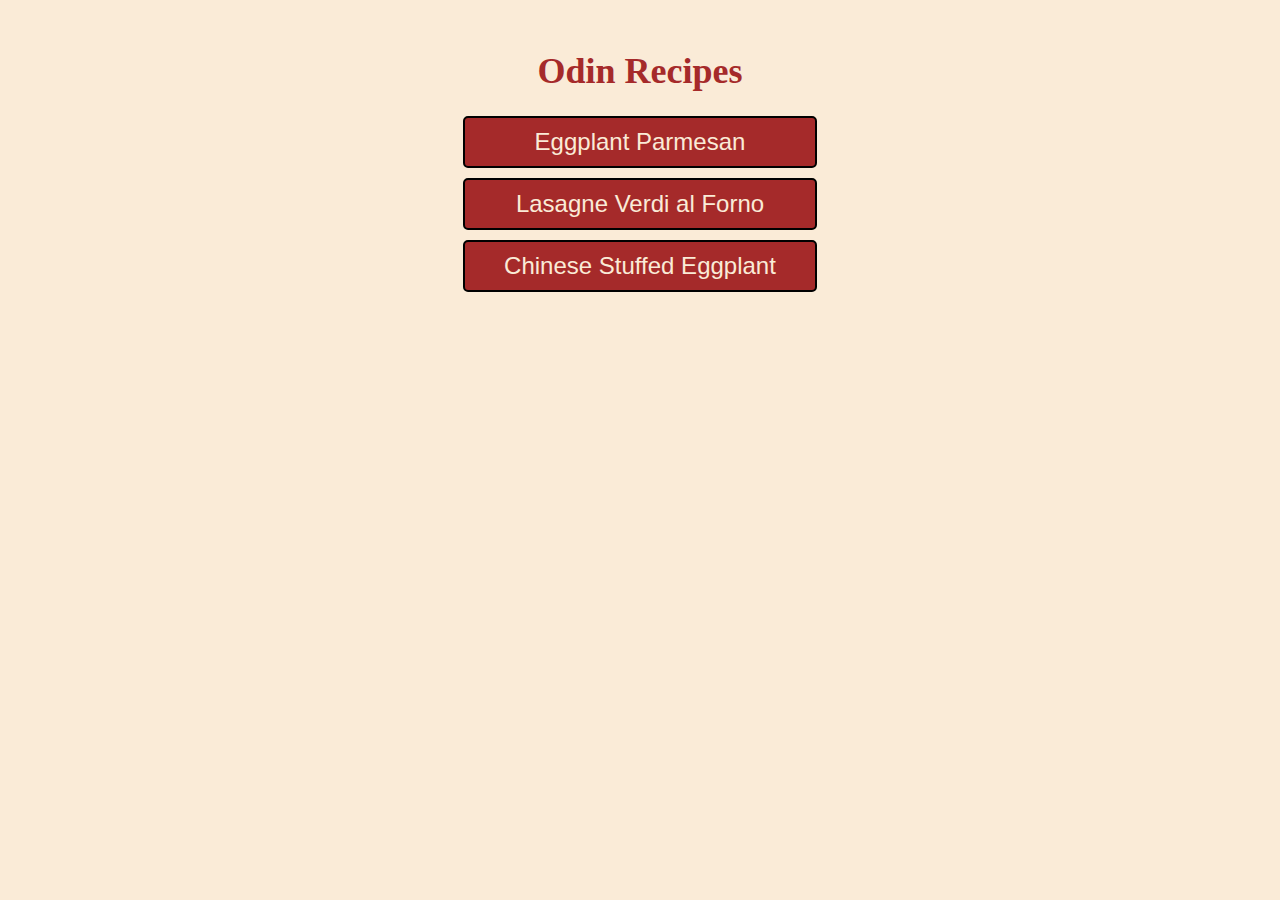
<file: index.html>
<!DOCTYPE html>
<html lang="en">
    <head>
        <meta charset="utf-8">
        <title>Odin Recipes</title>
        <link rel="stylesheet" href="style.css">
    </head>

    <body class="body">

        <h1 class="heading1">Odin Recipes</h1>

        <a class="button" href="./recipes/eggplant.html">Eggplant Parmesan</a>
        <a class="button" href="./recipes/lasagne.html">Lasagne Verdi al Forno</a>
        <a class="button" href="./recipes/stuffed-eggplant.html">Chinese Stuffed Eggplant</a>

    </body>
</html>
</file>
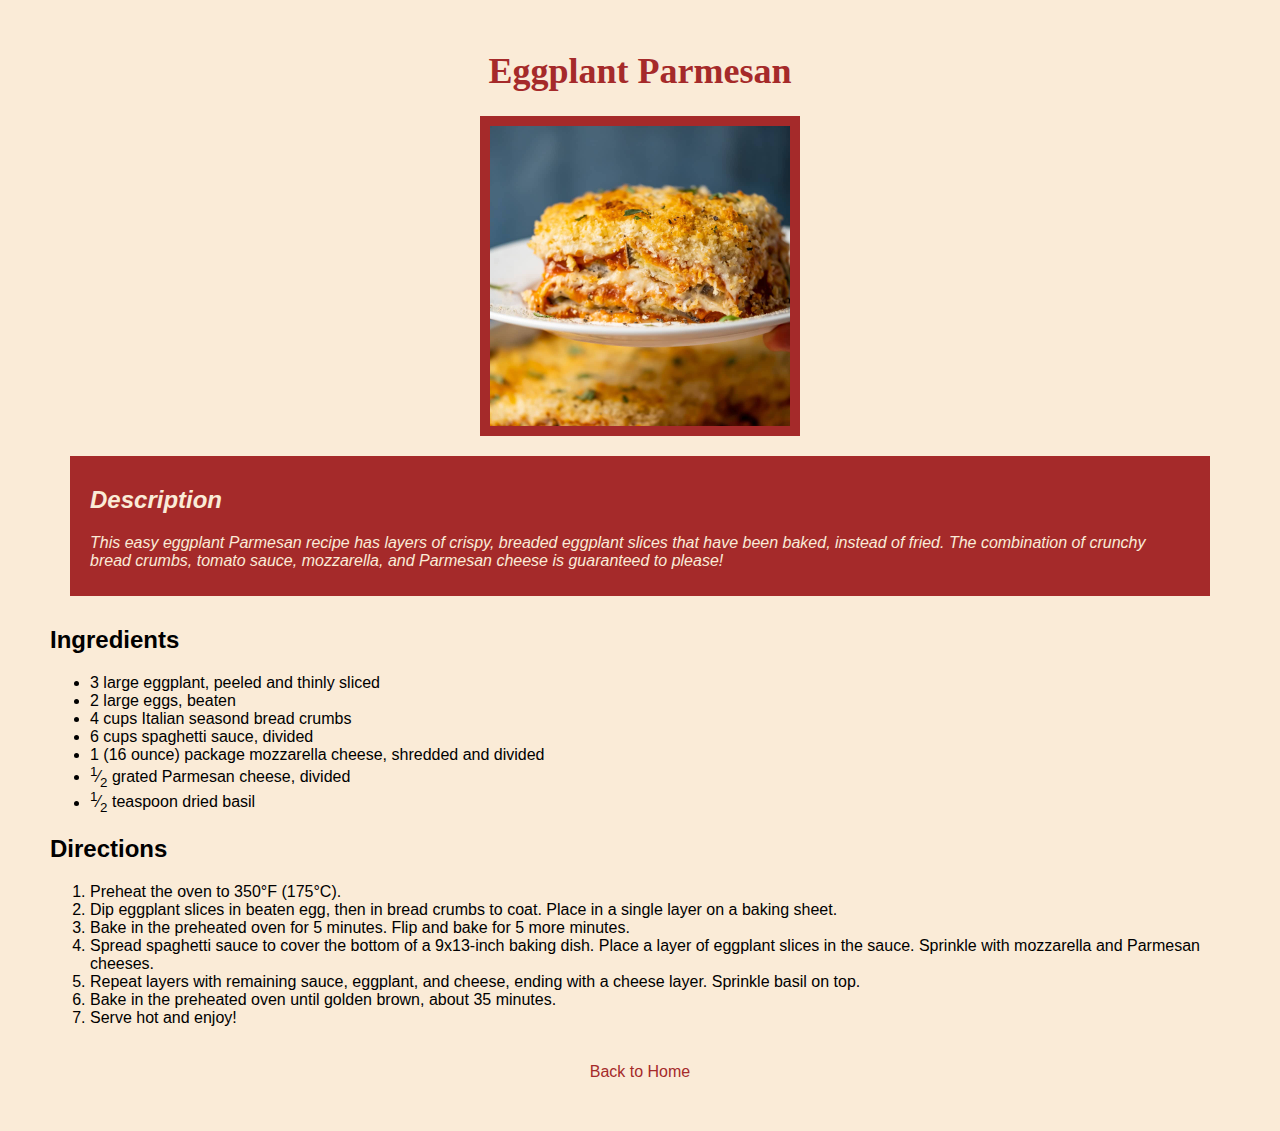
<file: recipes/eggplant.html>
<!DOCTYPE html>
<html lang="en">

<head>
    <meta charset="utf-8">
    <title>Eggplant Parmesan</title>
    <link rel="stylesheet" href="../style.css">
</head>

<body class="body">
    
    <h1 class="heading1">Eggplant Parmesan</h1>

    <img class="photo" src="../images/eggplant.jpg" alt="scrumptious eggplant coated in cheese and spaghetti sauce" height="300" width="300">

    <div class="description">
        <h2>Description</h2>
        <p>This easy eggplant Parmesan recipe has layers of crispy, breaded eggplant slices that have been baked, instead of fried. The combination of crunchy bread crumbs, tomato sauce, mozzarella, and Parmesan cheese is guaranteed to please!</p>
    </div>

    <h2>Ingredients</h2>
    <ul>
        <li>3 large eggplant, peeled and thinly sliced</li>
        <li>2 large eggs, beaten</li>
        <li>4 cups Italian seasond bread crumbs</li>
        <li>6 cups spaghetti sauce, divided</li>
        <li>1 &lpar;16 ounce&rpar; package mozzarella cheese, shredded and divided</li>
        <li><sup>1</sup>&frasl;<sub>2</sub> grated Parmesan cheese, divided</li>
        <li><sup>1</sup>&frasl;<sub>2</sub> teaspoon dried basil</li>
    </ul>

    <h2>Directions</h2>
    <ol>
        <li>Preheat the oven to 350&deg;F &lpar;175&deg;C&rpar;.</li>
        <li>Dip eggplant slices in beaten egg, then in bread crumbs to coat. Place in a single layer on a baking sheet.</li>
        <li>Bake in the preheated oven for 5 minutes. Flip and bake for 5 more minutes.</li>
        <li>Spread spaghetti sauce to cover the bottom of a 9x13-inch baking dish. Place a layer of eggplant slices in the sauce.
        Sprinkle with mozzarella and Parmesan cheeses.</li>
        <li>Repeat layers with remaining sauce, eggplant, and cheese, ending with a cheese layer. Sprinkle basil on top.</li>
        <li>Bake in the preheated oven until golden brown, about 35 minutes.</li>
        <li>Serve hot and enjoy!</li>
    </ol>

    <div class="back_container">
        <a class="back" href="../index.html">Back to Home</a>
    </div>
    
</body>

</html>
</file>
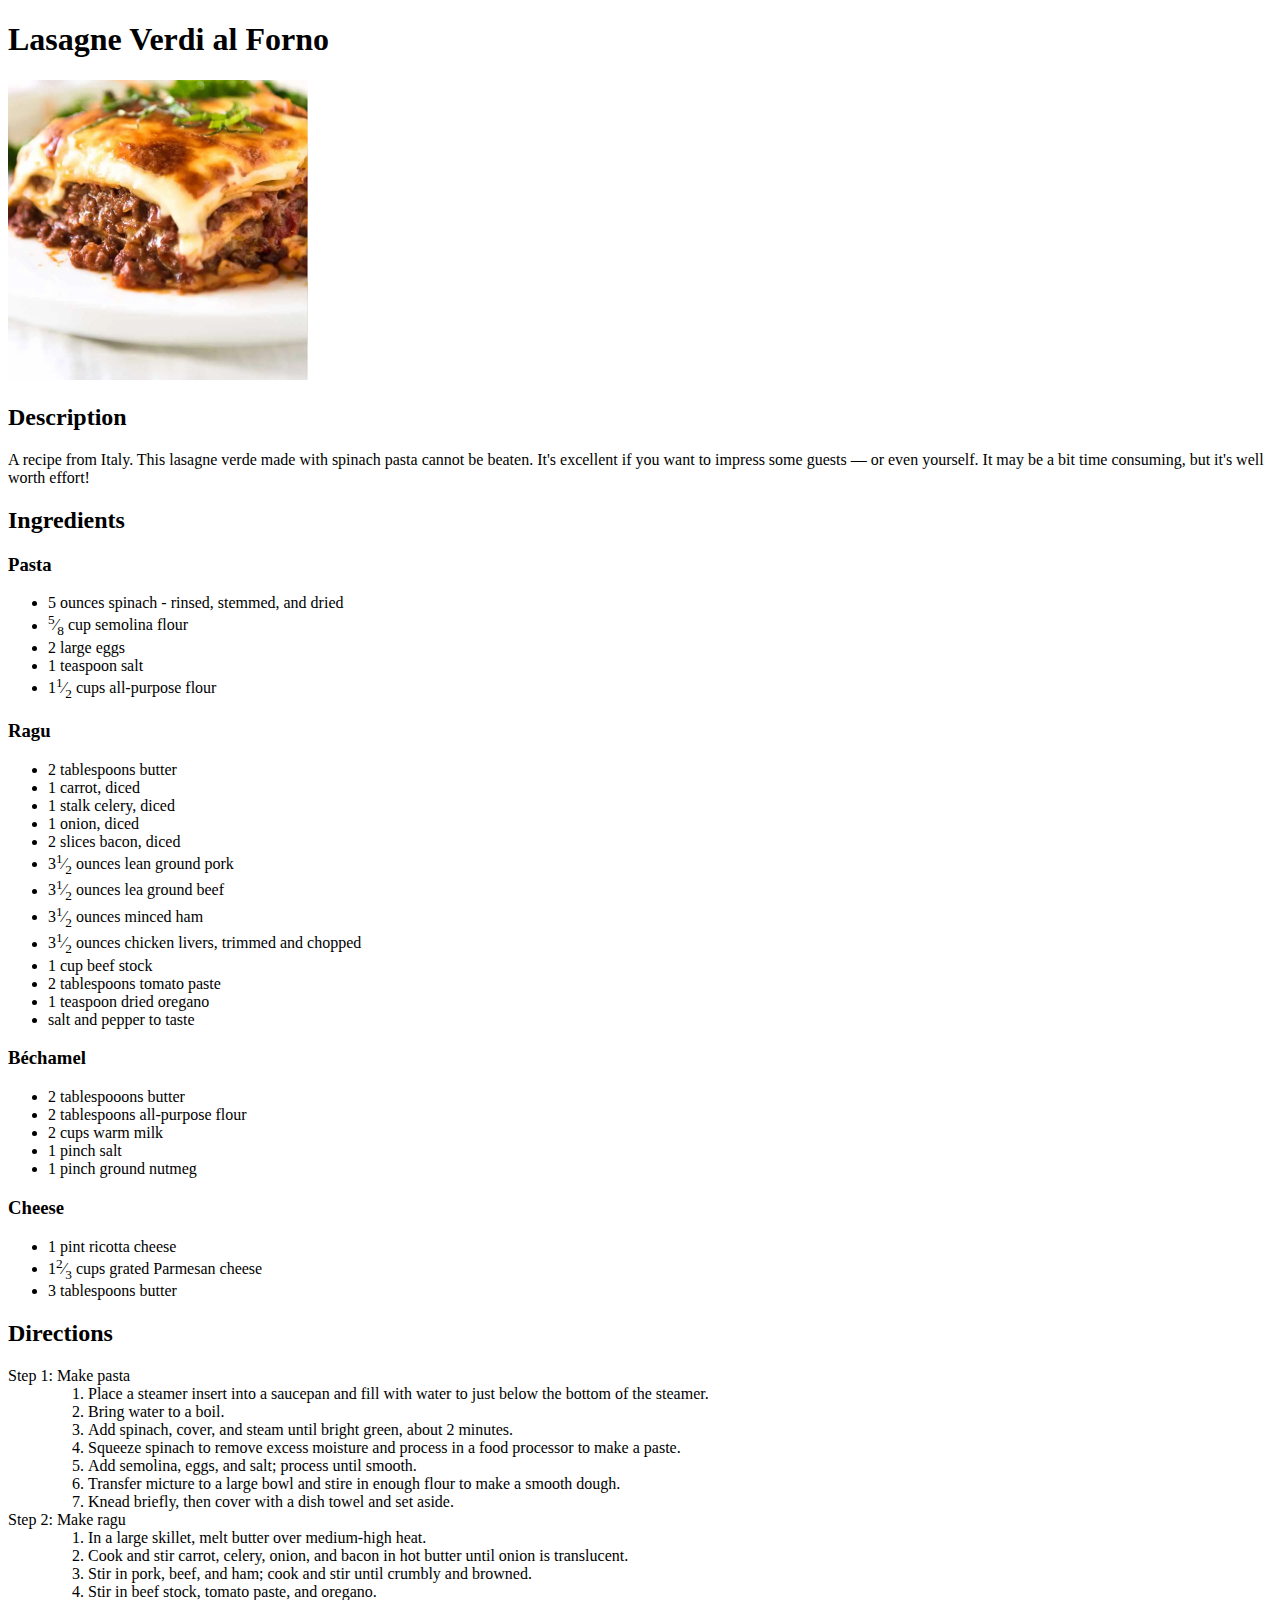
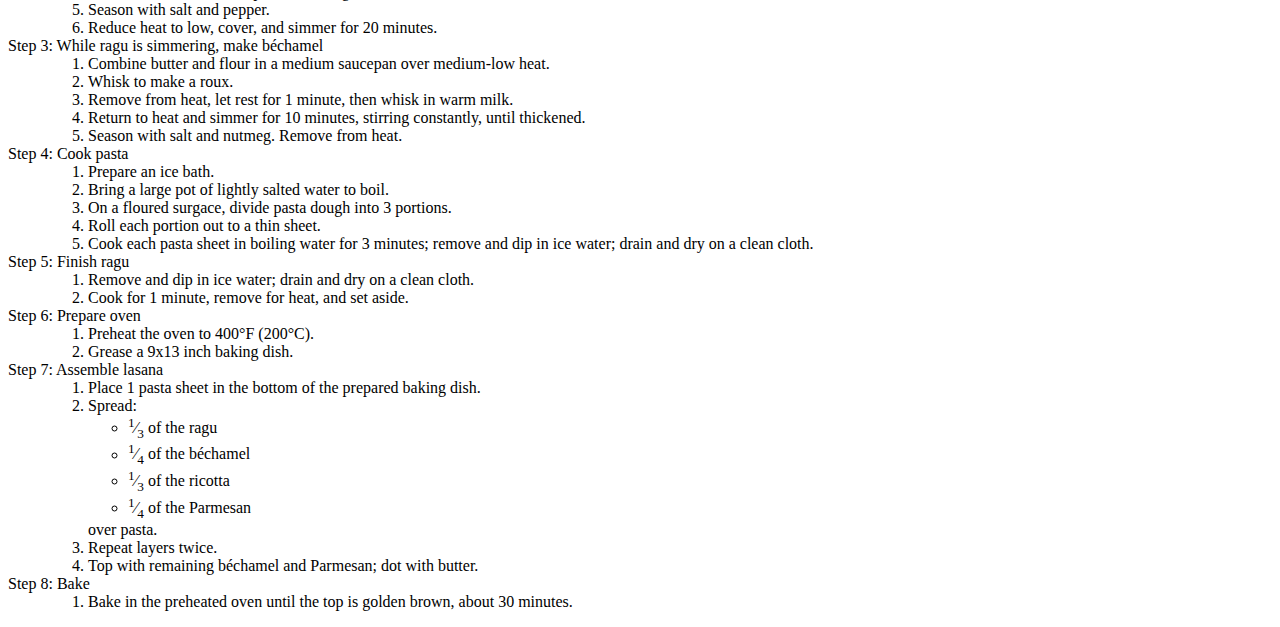
<file: recipes/lasagna.html>
<!DOCTYPE html>
<html lang="en">
    <head>
        <meta charset="utf-8">
        <title>Lasane</title>
    </head>

    <body>
        <h1>Lasagne Verdi al Forno</h1>
       
        <img src="../images/lasagne.jpg" alt="delicious-looking lasgna with chessy topping" height="300" weight="300">
        
        <h2>Description</h2>
        <p>A recipe from Italy. This lasagne verde made with spinach pasta cannot be beaten. It's excellent if you want to impress some guests — or even yourself. It may be a bit time consuming, but it's well worth effort!</p>
        
        <h2>Ingredients</h2>

        <h3>Pasta</h3>
        <ul>
            <li>5 ounces spinach - rinsed, stemmed, and dried</li>
            <li><sup>5</sup>&frasl;<sub>8</sub> cup semolina flour</li>
            <li>2 large eggs</li>
            <li>1 teaspoon salt</li>
            <li>1<sup>1</sup>&frasl;<sub>2</sub> cups all-purpose flour</li>
        </ul>

        <h3>Ragu</h3>
        <ul>
            <li>2 tablespoons butter</li>
            <li>1 carrot, diced</li>
            <li>1 stalk celery, diced</li>
            <li>1 onion, diced</li>
            <li>2 slices bacon, diced</li>
            <li>3<sup>1</sup>&frasl;<sub>2</sub> ounces lean ground pork</li>
            <li>3<sup>1</sup>&frasl;<sub>2</sub> ounces lea ground beef</li>
            <li>3<sup>1</sup>&frasl;<sub>2</sub> ounces minced ham</li>
            <li>3<sup>1</sup>&frasl;<sub>2</sub> ounces chicken livers, trimmed and chopped</li>
            <li>1 cup beef stock</li>
            <li>2 tablespoons tomato paste</li>
            <li>1 teaspoon dried oregano</li>
            <li>salt and pepper to taste</li>
        </ul>
     
        <h3>B&eacute;chamel</h3>
        <ul>
            <li>2 tablespooons butter</li>
            <li>2 tablespoons all-purpose flour</li>
            <li>2 cups warm milk</li>
            <li>1 pinch salt</li>
            <li>1 pinch ground nutmeg</li>
        </ul>

        <h3>Cheese</h3>
        <ul>
            <li>1 pint ricotta cheese</li>
            <li>1<sup>2</sup>&frasl;<sub>3</sub> cups grated Parmesan cheese</li>
            <li>3 tablespoons butter</li>
        </ul>

        <h2>Directions</h2>
        <dl>
            <dt>Step 1: Make pasta</dt>
            <dd>
                <ol>
                    <li>Place a steamer insert into a saucepan and fill with water to just below the bottom of the steamer.</li>
                    <li>Bring water to a boil.</li>
                    <li>Add spinach, cover, and steam until bright green, about 2 minutes.</li>
                    <li>Squeeze spinach to remove excess moisture and process in a food processor to make a paste.</li>
                    <li>Add semolina, eggs, and salt; process until smooth.</li>
                    <li>Transfer micture to a large bowl and stire in enough flour to make a smooth dough.</li>
                    <li>Knead briefly, then cover with a dish towel and set aside.</li>
                </ol>
            </dd>

            <dt>Step 2: Make ragu</dt>
            <dd>
                <ol>
                    <li>In a large skillet, melt butter over medium-high heat.</li>
                    <li>Cook and stir carrot, celery, onion, and bacon in hot butter until onion is translucent.</li>
                    <li>Stir in pork, beef, and ham; cook and stir until crumbly and browned.</li>
                    <li>Stir in beef stock, tomato paste, and oregano.</li>
                    <li>Season with salt and pepper.</li>
                    <li>Reduce heat to low, cover, and simmer for 20 minutes.</li>
                </ol>
            </dd>

            <dt>Step 3: While ragu is simmering, make b&eacute;chamel</dt>
            <dd>
                <ol>
                    <li>Combine butter and flour in a medium saucepan over medium-low heat.</li>
                    <li>Whisk to make a roux.</li>
                    <li>Remove from heat, let rest for 1 minute, then whisk in warm milk.</li>
                    <li>Return to heat and simmer for 10 minutes, stirring constantly, until thickened.</li>
                    <li>Season with salt and nutmeg. Remove from heat.</li>
                </ol>
            </dd>

            <dt>Step 4: Cook pasta</dt>
            <dd>
                <ol>
                    <li>Prepare an ice bath.</li>
                    <li>Bring a large pot of lightly salted water to boil.</li>
                    <li>On a floured surgace, divide pasta dough into 3 portions.</li>
                    <li>Roll each portion out to a thin sheet.</li>
                    <li>Cook each pasta sheet in boiling water for 3 minutes; remove and dip in ice water; drain and dry on a clean cloth.</li>
                </ol>
            </dd>
            
            <dt>Step 5: Finish ragu</dt>
            <dd>
                <ol>
                    <li>Remove and dip in ice water; drain and dry on a clean cloth.</li>
                    <li>Cook for 1 minute, remove for heat, and set aside.</li>
                </ol>
            </dd>

            <dt>Step 6: Prepare oven</dt>
            <dd>
                <ol>
                    <li>Preheat the oven to 400&deg;F &lpar;200&deg;C&rpar;.</li>
                    <li>Grease a 9x13 inch baking dish.</li>
                </ol>
            </dd>

            <dt>Step 7: Assemble lasana</dt>
            <dd>
                <ol>
                    <li>Place 1 pasta sheet in the bottom of the prepared baking dish.</li>
                    <li>Spread:
                        <ul>
                            <li><sup>1</sup>&frasl;<sub>3</sub> of the ragu</li>
                            <li><sup>1</sup>&frasl;<sub>4</sub> of the b&eacute;chamel</li>
                            <li><sup>1</sup>&frasl;<sub>3</sub> of the ricotta</li>
                            <li><sup>1</sup>&frasl;<sub>4</sub> of the Parmesan</li>
                        </ul>
                        over pasta.
                    </li>
                    <li>Repeat layers twice.</li>
                    <li>Top with remaining b&eacute;chamel and Parmesan; dot with butter.</li>
                </ol>
            </dd>

            <dt>Step 8: Bake</dt>
            <dd>
                <ol>
                    <li>Bake in the preheated oven until the top is golden brown, about 30 minutes.</li>
                </ol>
            </dd>
        </dl>
    </body>
</html>
</file>
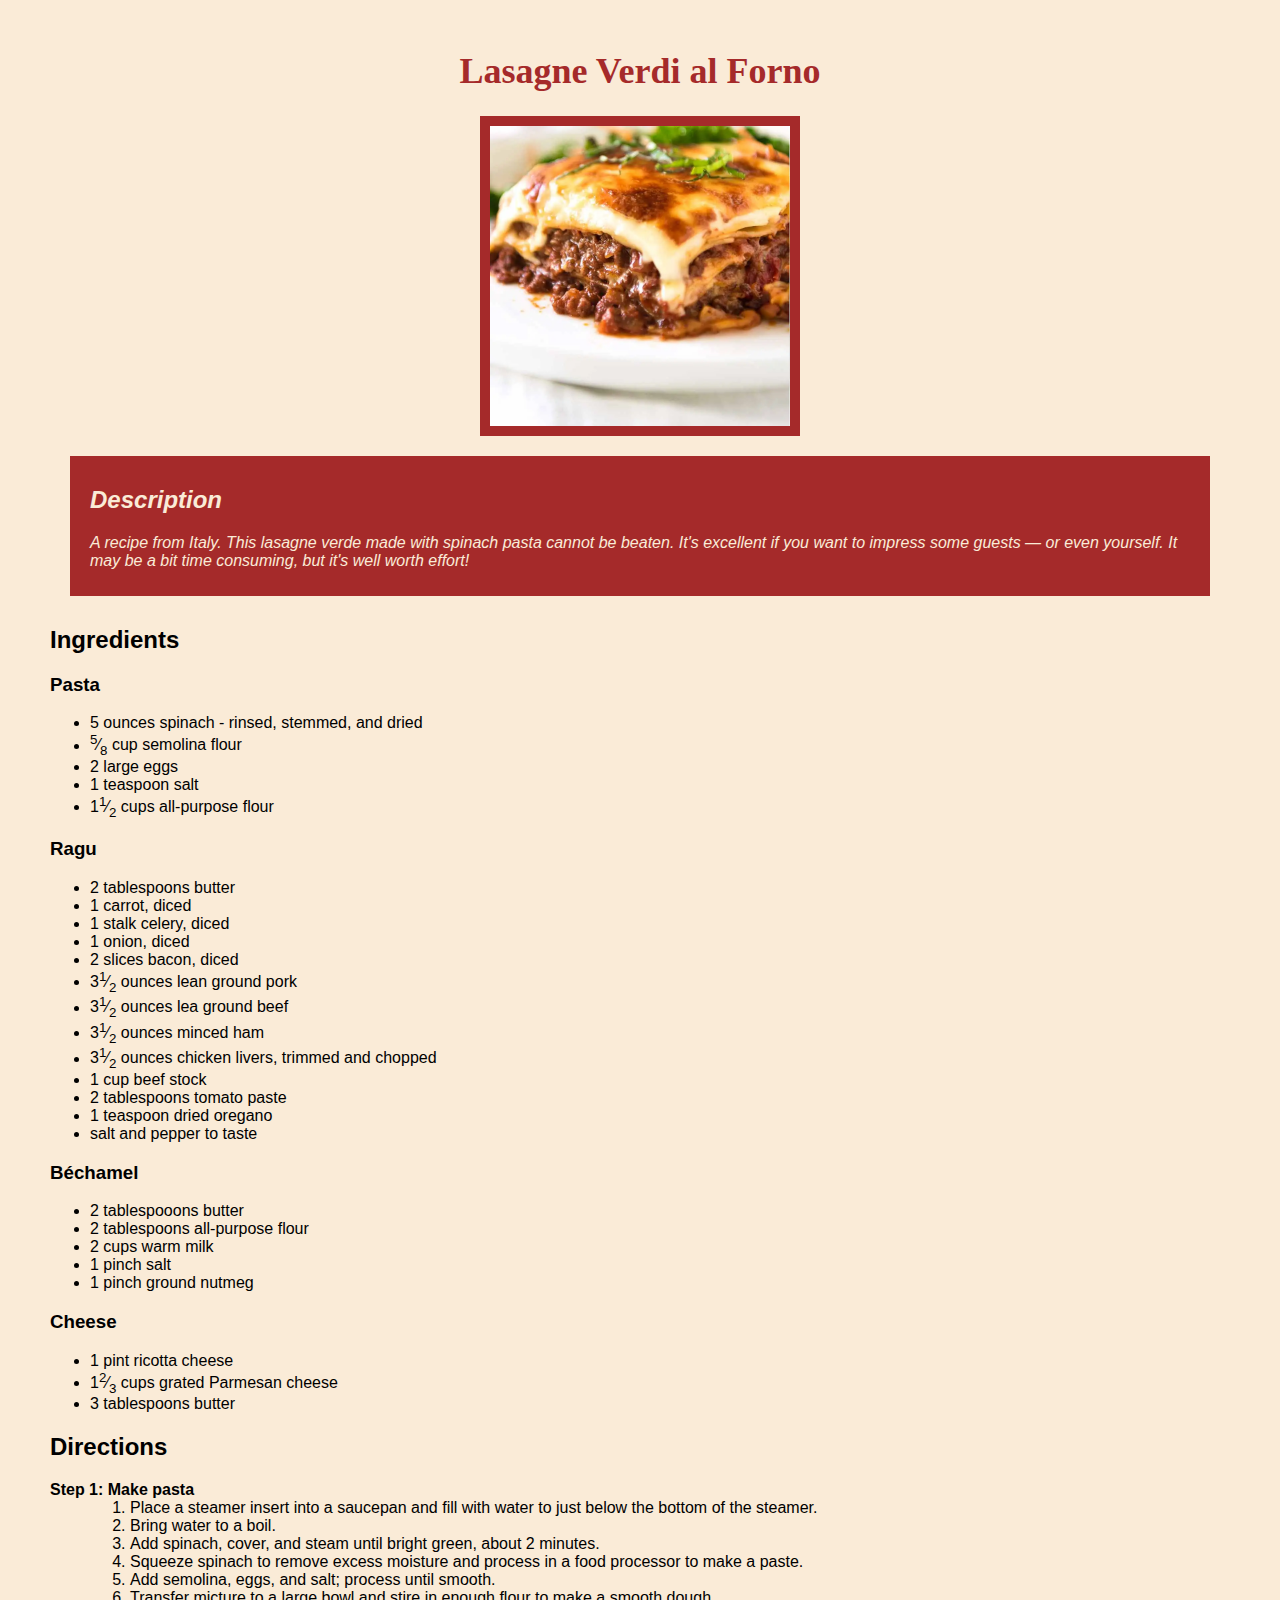
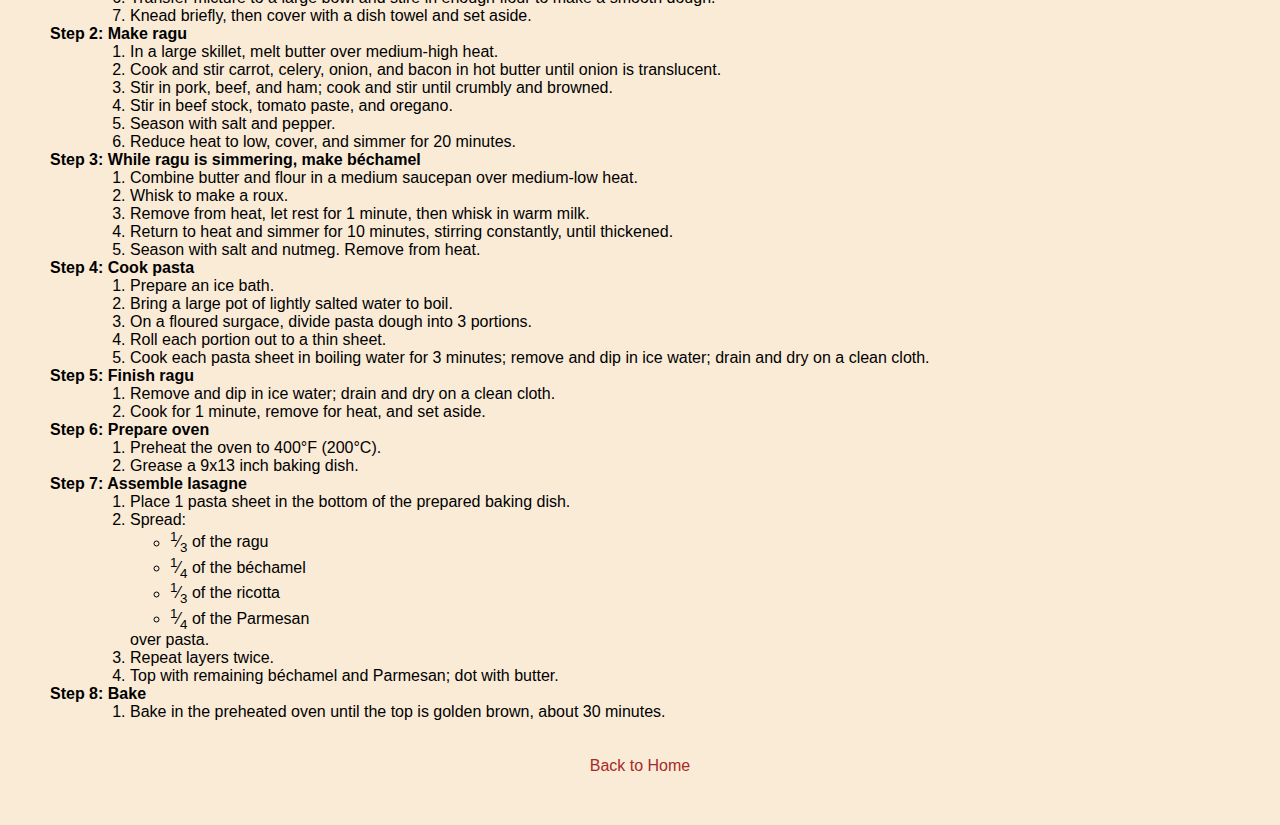
<file: recipes/lasagne.html>
<!DOCTYPE html>
<html lang="en">
    <head>
        <meta charset="utf-8">
        <title>Lasagne</title>
        <link rel="stylesheet" href="../style.css">
    </head>

    <body class="body">
        
        <h1 class="heading1">Lasagne Verdi al Forno</h1>
       
        <img class="photo" src="../images/lasagne.jpg" alt="delicious-looking lasagne with chessy topping" height="300" width="300">
        
        <div class="description">
            <h2>Description</h2>
            <p>A recipe from Italy. This lasagne verde made with spinach pasta cannot be beaten. It's excellent if you want to impress some guests — or even yourself. It may be a bit time consuming, but it's well worth effort!</p>
        </div>

        <h2>Ingredients</h2>

        <h3>Pasta</h3>
        <ul>
            <li>5 ounces spinach - rinsed, stemmed, and dried</li>
            <li><sup>5</sup>&frasl;<sub>8</sub> cup semolina flour</li>
            <li>2 large eggs</li>
            <li>1 teaspoon salt</li>
            <li>1<sup>1</sup>&frasl;<sub>2</sub> cups all-purpose flour</li>
        </ul>

        <h3>Ragu</h3>
        <ul>
            <li>2 tablespoons butter</li>
            <li>1 carrot, diced</li>
            <li>1 stalk celery, diced</li>
            <li>1 onion, diced</li>
            <li>2 slices bacon, diced</li>
            <li>3<sup>1</sup>&frasl;<sub>2</sub> ounces lean ground pork</li>
            <li>3<sup>1</sup>&frasl;<sub>2</sub> ounces lea ground beef</li>
            <li>3<sup>1</sup>&frasl;<sub>2</sub> ounces minced ham</li>
            <li>3<sup>1</sup>&frasl;<sub>2</sub> ounces chicken livers, trimmed and chopped</li>
            <li>1 cup beef stock</li>
            <li>2 tablespoons tomato paste</li>
            <li>1 teaspoon dried oregano</li>
            <li>salt and pepper to taste</li>
        </ul>
     
        <h3>B&eacute;chamel</h3>
        <ul>
            <li>2 tablespooons butter</li>
            <li>2 tablespoons all-purpose flour</li>
            <li>2 cups warm milk</li>
            <li>1 pinch salt</li>
            <li>1 pinch ground nutmeg</li>
        </ul>

        <h3>Cheese</h3>
        <ul>
            <li>1 pint ricotta cheese</li>
            <li>1<sup>2</sup>&frasl;<sub>3</sub> cups grated Parmesan cheese</li>
            <li>3 tablespoons butter</li>
        </ul>

        <h2>Directions</h2>
        <dl>
            <dt>Step 1: Make pasta</dt>
            <dd>
                <ol>
                    <li>Place a steamer insert into a saucepan and fill with water to just below the bottom of the steamer.</li>
                    <li>Bring water to a boil.</li>
                    <li>Add spinach, cover, and steam until bright green, about 2 minutes.</li>
                    <li>Squeeze spinach to remove excess moisture and process in a food processor to make a paste.</li>
                    <li>Add semolina, eggs, and salt; process until smooth.</li>
                    <li>Transfer micture to a large bowl and stire in enough flour to make a smooth dough.</li>
                    <li>Knead briefly, then cover with a dish towel and set aside.</li>
                </ol>
            </dd>

            <dt>Step 2: Make ragu</dt>
            <dd>
                <ol>
                    <li>In a large skillet, melt butter over medium-high heat.</li>
                    <li>Cook and stir carrot, celery, onion, and bacon in hot butter until onion is translucent.</li>
                    <li>Stir in pork, beef, and ham; cook and stir until crumbly and browned.</li>
                    <li>Stir in beef stock, tomato paste, and oregano.</li>
                    <li>Season with salt and pepper.</li>
                    <li>Reduce heat to low, cover, and simmer for 20 minutes.</li>
                </ol>
            </dd>

            <dt>Step 3: While ragu is simmering, make b&eacute;chamel</dt>
            <dd>
                <ol>
                    <li>Combine butter and flour in a medium saucepan over medium-low heat.</li>
                    <li>Whisk to make a roux.</li>
                    <li>Remove from heat, let rest for 1 minute, then whisk in warm milk.</li>
                    <li>Return to heat and simmer for 10 minutes, stirring constantly, until thickened.</li>
                    <li>Season with salt and nutmeg. Remove from heat.</li>
                </ol>
            </dd>

            <dt>Step 4: Cook pasta</dt>
            <dd>
                <ol>
                    <li>Prepare an ice bath.</li>
                    <li>Bring a large pot of lightly salted water to boil.</li>
                    <li>On a floured surgace, divide pasta dough into 3 portions.</li>
                    <li>Roll each portion out to a thin sheet.</li>
                    <li>Cook each pasta sheet in boiling water for 3 minutes; remove and dip in ice water; drain and dry on a clean cloth.</li>
                </ol>
            </dd>
            
            <dt>Step 5: Finish ragu</dt>
            <dd>
                <ol>
                    <li>Remove and dip in ice water; drain and dry on a clean cloth.</li>
                    <li>Cook for 1 minute, remove for heat, and set aside.</li>
                </ol>
            </dd>

            <dt>Step 6: Prepare oven</dt>
            <dd>
                <ol>
                    <li>Preheat the oven to 400&deg;F &lpar;200&deg;C&rpar;.</li>
                    <li>Grease a 9x13 inch baking dish.</li>
                </ol>
            </dd>

            <dt>Step 7: Assemble lasagne</dt>
            <dd>
                <ol>
                    <li>Place 1 pasta sheet in the bottom of the prepared baking dish.</li>
                    <li>Spread:
                        <ul>
                            <li><sup>1</sup>&frasl;<sub>3</sub> of the ragu</li>
                            <li><sup>1</sup>&frasl;<sub>4</sub> of the b&eacute;chamel</li>
                            <li><sup>1</sup>&frasl;<sub>3</sub> of the ricotta</li>
                            <li><sup>1</sup>&frasl;<sub>4</sub> of the Parmesan</li>
                        </ul>
                        over pasta.
                    </li>
                    <li>Repeat layers twice.</li>
                    <li>Top with remaining b&eacute;chamel and Parmesan; dot with butter.</li>
                </ol>
            </dd>

            <dt>Step 8: Bake</dt>
            <dd>
                <ol>
                    <li>Bake in the preheated oven until the top is golden brown, about 30 minutes.</li>
                </ol>
            </dd>
        </dl>

        <div class="back_container">
            <a class="back" href="../index.html">Back to Home</a>
        </div>
    </body>
</html>
</file>
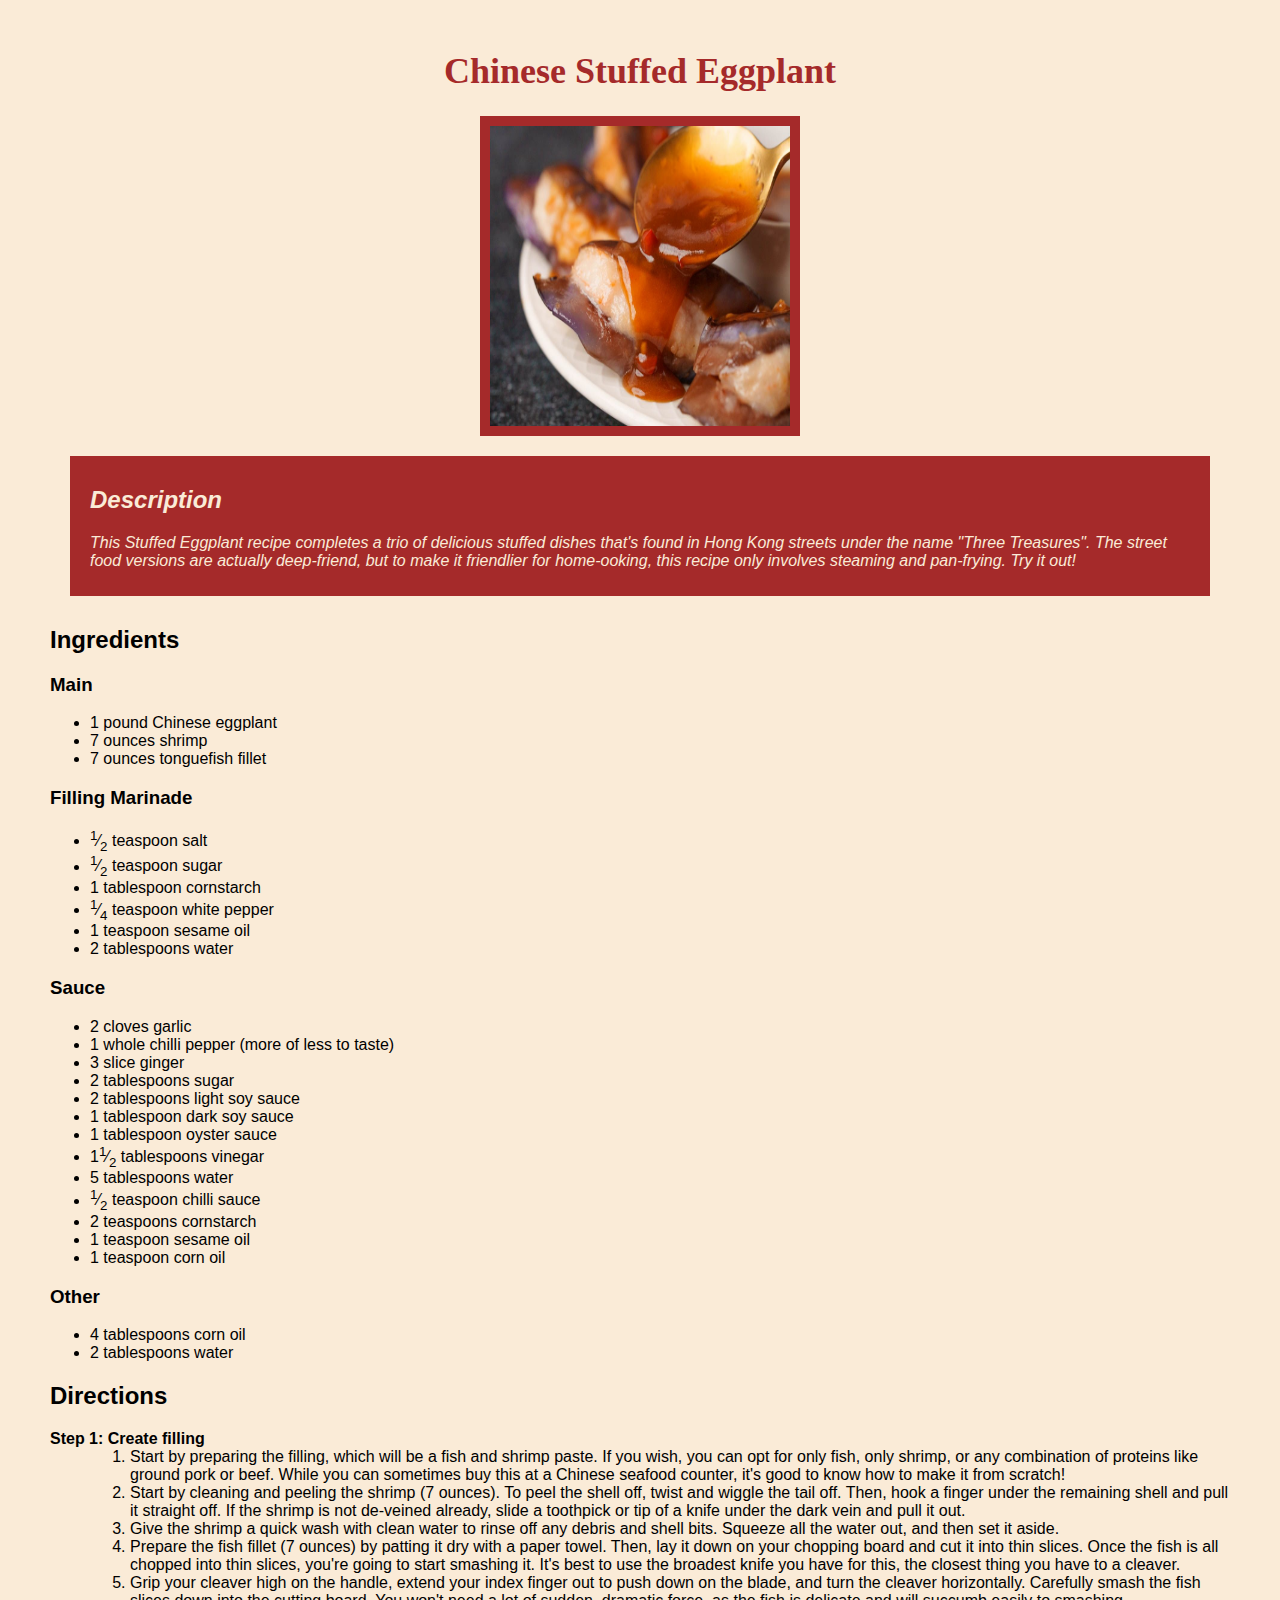
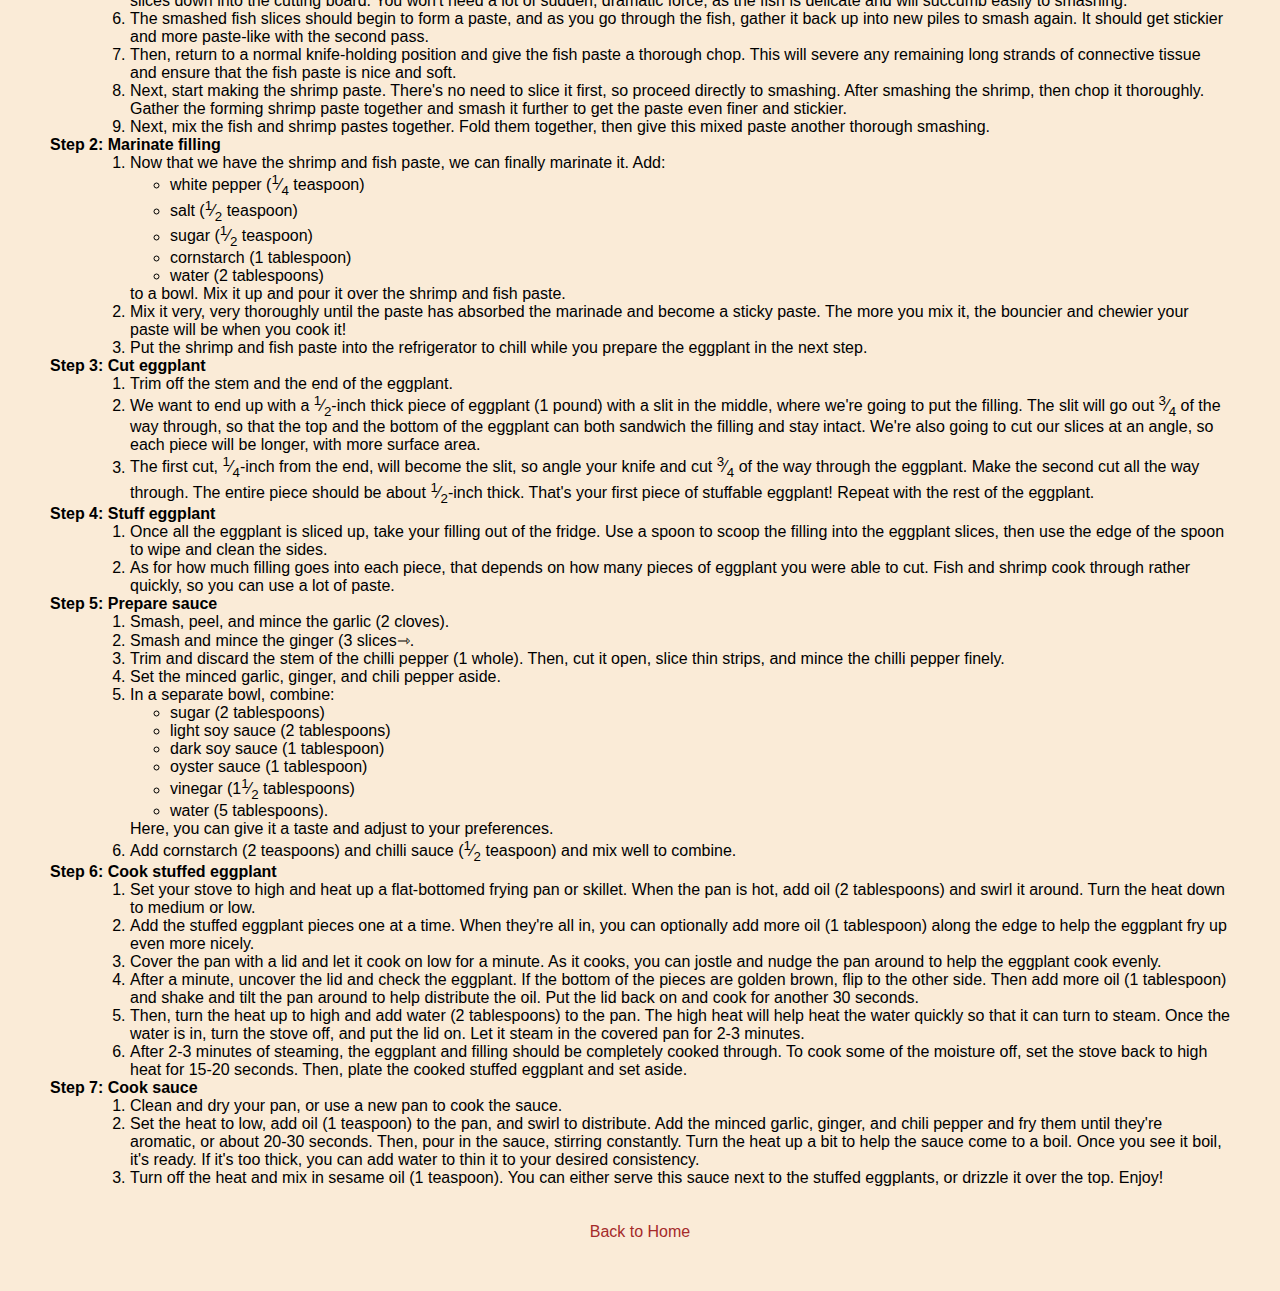
<file: recipes/stuffed-eggplant.html>
<!DOCTYPE html>
<html lang="en>">
<head>
    <meta charset="utf-8">
    <title>Chinese Stuffed Eggplant</title>
    <link rel="stylesheet" href="../style.css">
</head>

<body class="body">
    
    <h1 class="heading1">Chinese Stuffed Eggplant</h1>

    <img class="photo" src="../images/stuffed-eggplant.jpg" alt="yummy eggplant with fish paste inside" height="300" width="300">
    
    <div class="description">
        <h2>Description</h2>
        <p>This Stuffed Eggplant recipe completes a trio of delicious stuffed dishes that's found in Hong Kong streets under the name "Three Treasures". The street food versions are actually deep-friend, but to make it friendlier for home-ooking, this recipe only involves steaming and pan-frying. Try it out!</p>
    </div>

    <h2>Ingredients</h2>
    
    <h3>Main</h3>
    <ul>
        <li>1 pound Chinese eggplant</li>
        <li>7 ounces shrimp</li>
        <li>7 ounces tonguefish fillet</li>
    </ul>

    <h3>Filling Marinade</h3>
    <ul>
        <li><sup>1</sup>&frasl;<sub>2</sub> teaspoon salt</li>
        <li><sup>1</sup>&frasl;<sub>2</sub> teaspoon sugar</li>
        <li>1 tablespoon cornstarch</li>
        <li><sup>1</sup>&frasl;<sub>4</sub> teaspoon white pepper</li>
        <li>1 teaspoon sesame oil</li>
        <li>2 tablespoons water</li>
    </ul>

    <h3>Sauce</h3>
    <ul>
        <li>2 cloves garlic</li>
        <li>1 whole chilli pepper &lpar;more of less to taste&rpar;</li>
        <li>3 slice ginger</li>
        <li>2 tablespoons sugar</li>
        <li>2 tablespoons light soy sauce</li>
        <li>1 tablespoon dark soy sauce</li>
        <li>1 tablespoon oyster sauce</li>
        <li>1<sup>1</sup>&frasl;<sub>2</sub> tablespoons vinegar</li>
        <li>5 tablespoons water</li>
        <li><sup>1</sup>&frasl;<sub>2</sub> teaspoon chilli sauce</li>
        <li>2 teaspoons cornstarch</li>
        <li>1 teaspoon sesame oil</li>
        <li>1 teaspoon corn oil</li>
    </ul>

    <h3>Other</h3>
    <ul>
        <li>4 tablespoons corn oil</li>
        <li>2 tablespoons water</li>
    </ul>

    <h2>Directions</h2>
    <dl>
        <dt>Step 1: Create filling</dt>
        <dd>
            <ol>
                <li>Start by preparing the filling, which will be a fish and shrimp paste. If you wish, you can opt for only fish, only shrimp, or any combination of proteins like ground pork or beef. While you can sometimes buy this at a Chinese seafood counter, it's good to know how to make it from scratch!</li>
                <li>Start by cleaning and peeling the shrimp &lpar;7 ounces&rpar;. To peel the shell off, twist and wiggle the tail off. Then, hook a finger under the remaining shell and pull it straight off. If the shrimp is not de-veined already, slide a toothpick or tip of a knife under the dark vein and pull it out.</li>
                <li>Give the shrimp a quick wash with clean water to rinse off any debris and shell bits. Squeeze all the water out, and then set it aside.</li>
                <li>Prepare the fish fillet &lpar;7 ounces&rpar; by patting it dry with a paper towel. Then, lay it down on your chopping board and cut it into thin slices. Once the fish is all chopped into thin slices, you're going to start smashing it. It's best to use the broadest knife you have for this, the closest thing you have to a cleaver.</li>
                <li>Grip your cleaver high on the handle, extend your index finger out to push down on the blade, and turn the cleaver horizontally. Carefully smash the fish slices down into the cutting board. You won't need a lot of sudden, dramatic force, as the fish is delicate and will succumb easily to smashing.</li>
                <li>The smashed fish slices should begin to form a paste, and as you go through the fish, gather it back up into new piles to smash again. It should get stickier and more paste-like with the second pass.</li>
                <li>Then, return to a normal knife-holding position and give the fish paste a thorough chop. This will severe any remaining long strands of connective tissue and ensure that the fish paste is nice and soft.</li>
                <li>Next, start making the shrimp paste. There's no need to slice it first, so proceed directly to smashing. After smashing the shrimp, then chop it thoroughly. Gather the forming shrimp paste together and smash it further to get the paste even finer and stickier.</li>
                <li>Next, mix the fish and shrimp pastes together. Fold them together, then give this mixed paste another thorough smashing.</li>
            </ol>
        </dd>

        <dt>Step 2: Marinate filling</dt>
        <dd>
            <ol>
                <li>Now that we have the shrimp and fish paste, we can finally marinate it. Add:
                    <ul>
                        <li>white pepper &lpar;<sup>1</sup>&frasl;<sub>4</sub> teaspoon&rpar;</li>
                        <li>salt &lpar;<sup>1</sup>&frasl;<sub>2</sub> teaspoon&rpar;</li>
                        <li>sugar &lpar;<sup>1</sup>&frasl;<sub>2</sub> teaspoon&rpar;</li>
                        <li>cornstarch &lpar;1 tablespoon&rpar;</li>
                        <li>water &lpar;2 tablespoons&rpar;</li>
                    </ul>
                    to a bowl. Mix it up and pour it over the shrimp and fish paste.
                </li>
                <li>Mix it very, very thoroughly until the paste has absorbed the marinade and become a sticky paste. The more you mix it, the bouncier and chewier your paste will be when you cook it!</li>
                <li>Put the shrimp and fish paste into the refrigerator to chill while you prepare the eggplant in the next step.</li>
            </ol>
        </dd>

        <dt>Step 3: Cut eggplant</dt>
        <dd>
            <ol>
                <li>Trim off the stem and the end of the eggplant.</li>
                <li>We want to end up with a <sup>1</sup>&frasl;<sub>2</sub>-inch thick piece of eggplant &lpar;1 pound&rpar; with a slit in the middle, where we're going to put the filling. The slit will go out <sup>3</sup>&frasl;<sub>4</sub> of the way through, so that the top and the bottom of the eggplant can both sandwich the filling and stay intact. We're also going to cut our slices at an angle, so each piece will be longer, with more surface area.</li>
                <li>The first cut, <sup>1</sup>&frasl;<sub>4</sub>-inch from the end, will become the slit, so angle your knife and cut <sup>3</sup>&frasl;<sub>4</sub> of the way through the eggplant. Make the second cut all the way through. The entire piece should be about <sup>1</sup>&frasl;<sub>2</sub>-inch thick. That's your first piece of stuffable eggplant! Repeat with the rest of the eggplant.</li>
            </ol>
        </dd>

        <dt>Step 4: Stuff eggplant</dt>
        <dd>
            <ol>
                <li>Once all the eggplant is sliced up, take your filling out of the fridge. Use a spoon to scoop the filling into the eggplant slices, then use the edge of the spoon to wipe and clean the sides.</li>
                <li>As for how much filling goes into each piece, that depends on how many pieces of eggplant you were able to cut. Fish and shrimp cook through rather quickly, so you can use a lot of paste.</li>
            </ol>
        </dd>

        <dt>Step 5: Prepare sauce</dt>
        <dd>
            <ol>
                <li>Smash, peel, and mince the garlic &lpar;2 cloves&rpar;.</li>
                <li>Smash and mince the ginger &lpar;3 slices&roarr;.</li>
                <li>Trim and discard the stem of the chilli pepper &lpar;1 whole&rpar;. Then, cut it open, slice thin strips, and mince the chilli pepper finely.</li>
                <li>Set the minced garlic, ginger, and chili pepper aside.</li>
                <li>In a separate bowl, combine:
                    <ul>
                        <li>sugar &lpar;2 tablespoons&rpar;</li>
                        <li>light soy sauce &lpar;2 tablespoons&rpar;</li>
                        <li>dark soy sauce &lpar;1 tablespoon&rpar;</li>
                        <li>oyster sauce &lpar;1 tablespoon&rpar;</li>
                        <li>vinegar &lpar;1<sup>1</sup>&frasl;<sub>2</sub> tablespoons&rpar;</li>
                        <li>water &lpar;5 tablespoons&rpar;.</li>
                    </ul>
                    Here, you can give it a taste and adjust to your preferences.
                </li>
                <li>Add cornstarch &lpar;2 teaspoons&rpar; and chilli sauce &lpar;<sup>1</sup>&frasl;<sub>2</sub> teaspoon&rpar; and mix well to combine.</li>
            </ol>
        </dd>

        <dt>Step 6: Cook stuffed eggplant</dt>
        <dd>
            <ol>
                <li>Set your stove to high and heat up a flat-bottomed frying pan or skillet. When the pan is hot, add oil &lpar;2 tablespoons&rpar; and swirl it around. Turn the heat down to medium or low.</li>
                <li>Add the stuffed eggplant pieces one at a time. When they're all in, you can optionally add more oil &lpar;1 tablespoon&rpar; along the edge to help the eggplant fry up even more nicely.</li>
                <li>Cover the pan with a lid and let it cook on low for a minute. As it cooks, you can jostle and nudge the pan around to help the eggplant cook evenly.</li>
                <li>After a minute, uncover the lid and check the eggplant. If the bottom of the pieces are golden brown, flip to the other side. Then add more oil &lpar;1 tablespoon&rpar; and shake and tilt the pan around to help distribute the oil. Put the lid back on and cook for another 30 seconds.</li>
                <li>Then, turn the heat up to high and add water &lpar;2 tablespoons&rpar; to the pan. The high heat will help heat the water quickly so that it can turn to steam. Once the water is in, turn the stove off, and put the lid on. Let it steam in the covered pan for 2-3 minutes.</li>
                <li>After 2-3 minutes of steaming, the eggplant and filling should be completely cooked through. To cook some of the moisture off, set the stove back to high heat for 15-20 seconds. Then, plate the cooked stuffed eggplant and set aside.</li>
            </ol>
        </dd>

        <dt>Step 7: Cook sauce</dt>
        <dd>
            <ol>
                <li>Clean and dry your pan, or use a new pan to cook the sauce.</li>
                <li>Set the heat to low, add oil &lpar;1 teaspoon&rpar; to the pan, and swirl to distribute. Add the minced garlic, ginger, and chili pepper and fry them until they're aromatic, or about 20-30 seconds. Then, pour in the sauce, stirring constantly. Turn the heat up a bit to help the sauce come to a boil. Once you see it boil, it's ready. If it's too thick, you can add water to thin it to your desired consistency.</li>
                <li>Turn off the heat and mix in sesame oil &lpar;1 teaspoon&rpar;. You can either serve this sauce next to the stuffed eggplants, or drizzle it over the top. Enjoy!</li>
            </ol>
        </dd>
    </dl>

    <div class="back_container">
        <a class="back" href="../index.html">Back to Home</a>
    </div>
    
</body>
</html>
</file>
<file: style.css>
.body {
    background-color: antiquewhite;
    font-family: Verdana, sans-serif;
    margin: 50px;
}

.body .heading1,
.body .button,
.body .back_container {
    text-align: center;
}

.body .heading1 {
    color: brown;
    font-family: Georgia, serif;
    font-size: 36px;
    font-weight: bold;
}

/* For Index page */

.body .button {
    display: block;
    margin: 10px auto;
    width: 350px;
    padding: 10px 0;
    border: 2px solid black;
    border-radius: 5px;
    background-color: brown;
    color: antiquewhite;
    font-size: 24px;
    text-decoration: none;
}

.body .button:hover {
    background-color: olive;
}

/* For Recipe pages only */

.body .photo {
    display: block;
    margin: auto;
    border: 10px solid brown;
}

.body .description {
    display: inline-block;
    margin: 20px;
    margin-bottom: 10px; /*this will overwrite the above for bottom margin*/
    padding: 10px 20px; 
    background-color: brown;
    color: antiquewhite;
    font-style: italic;
}

.body dt {
    font-weight: bold;
}

.body .back {
    display: inline-block;
    margin-top: 20px;
    color: brown;
    text-decoration: none;
}

.body .back:hover{
    color: olive;
}
</file>
